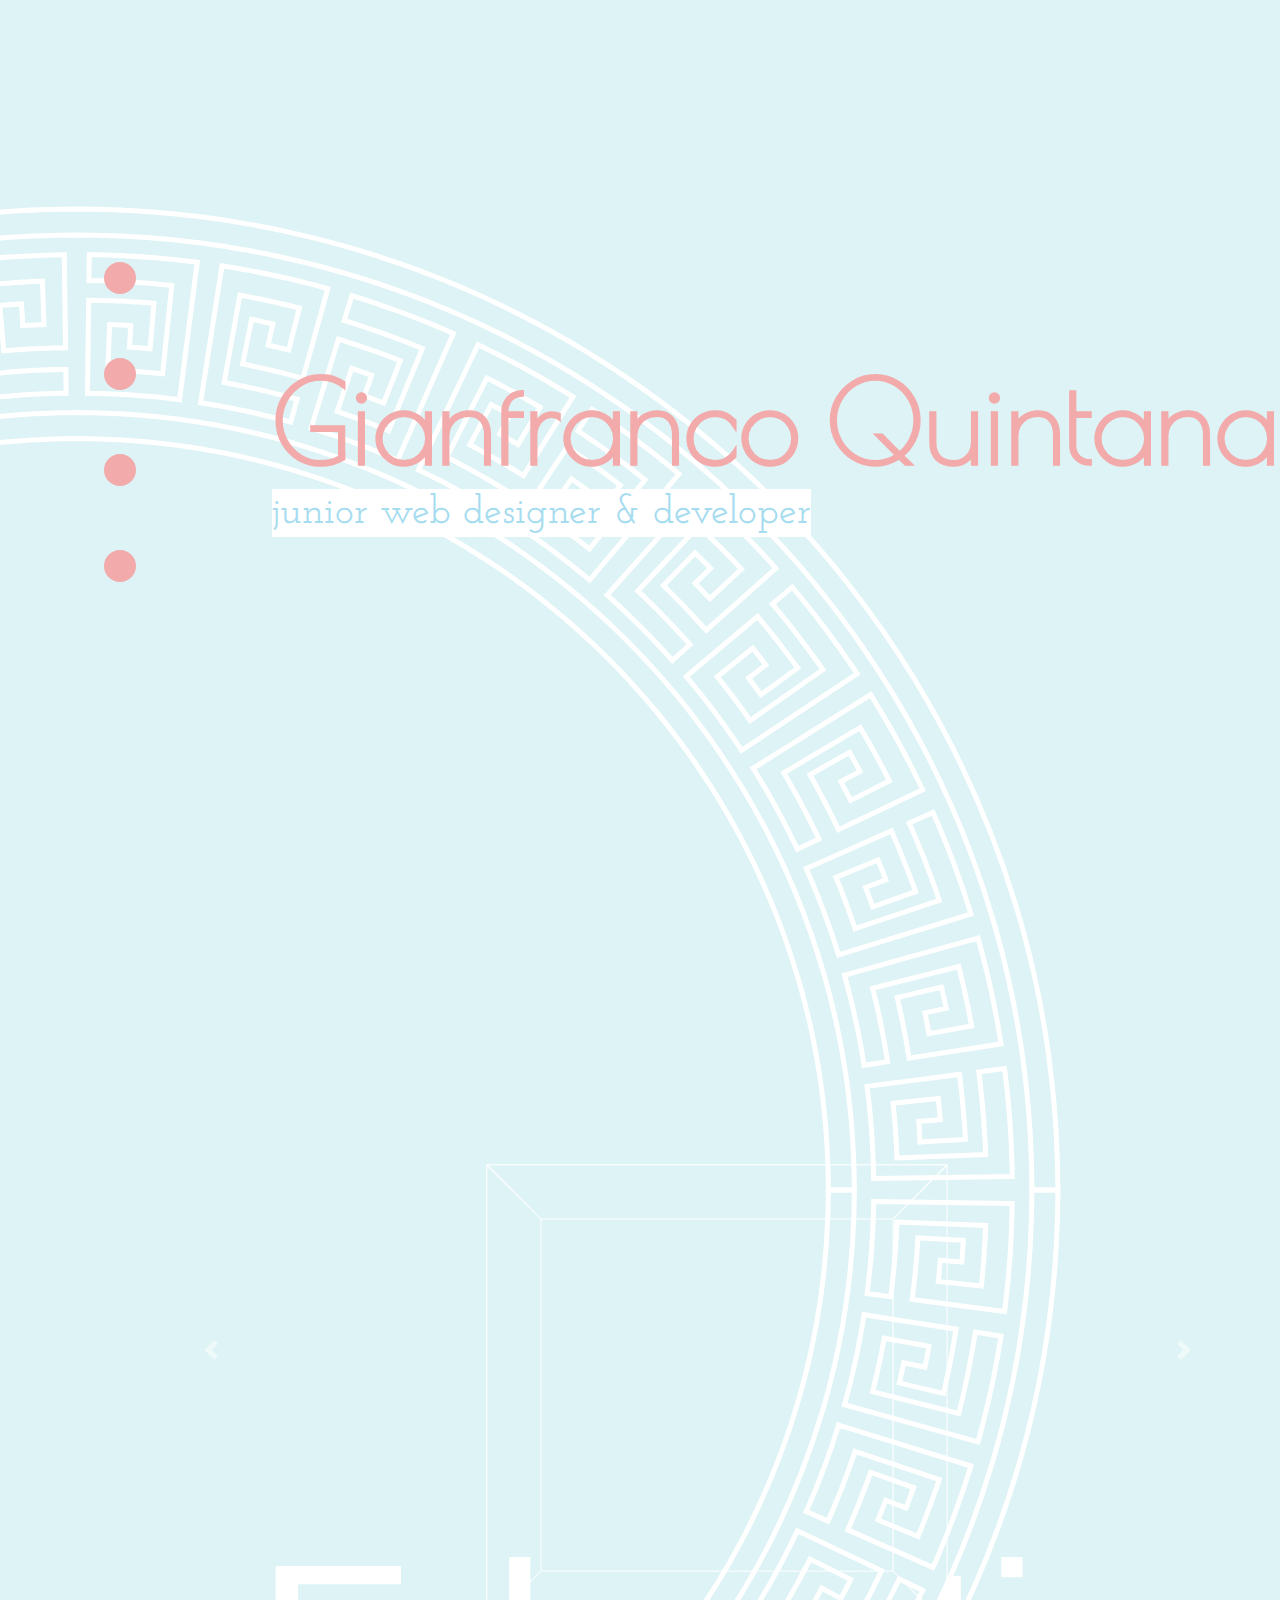
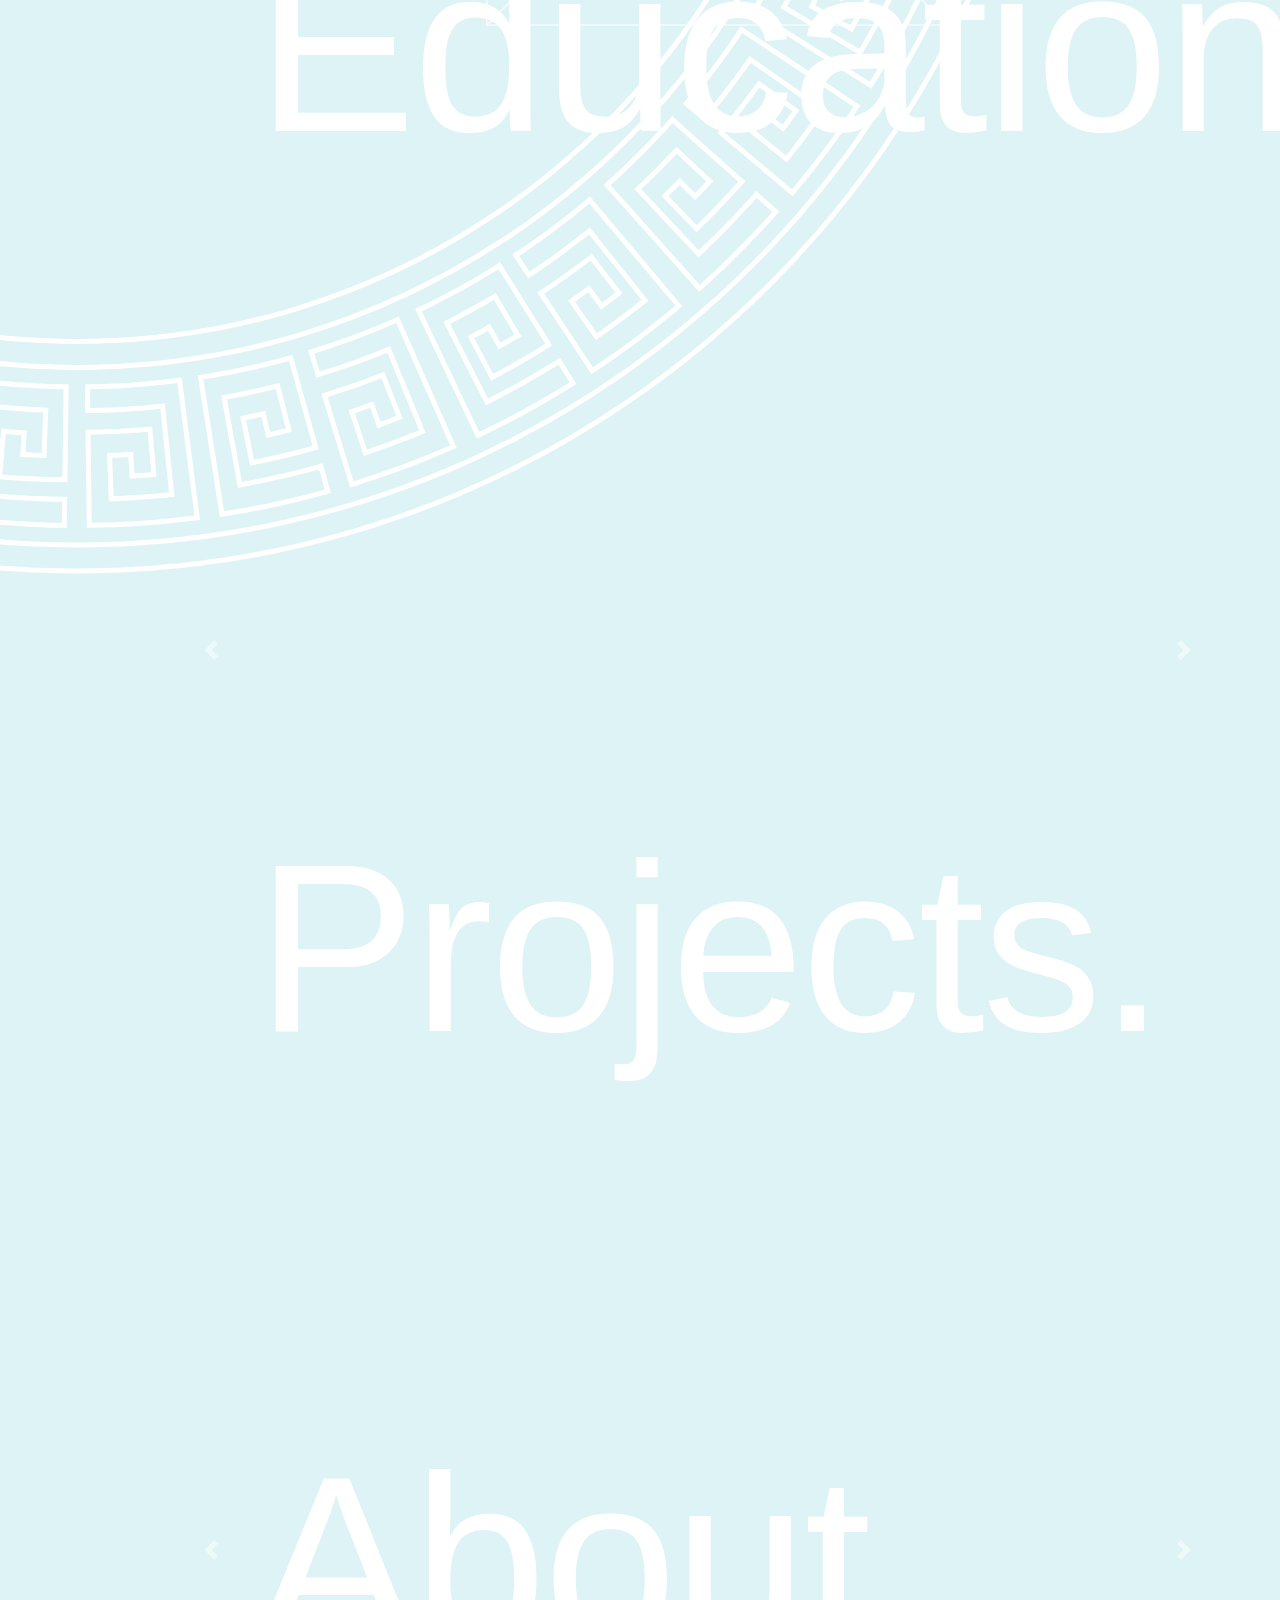
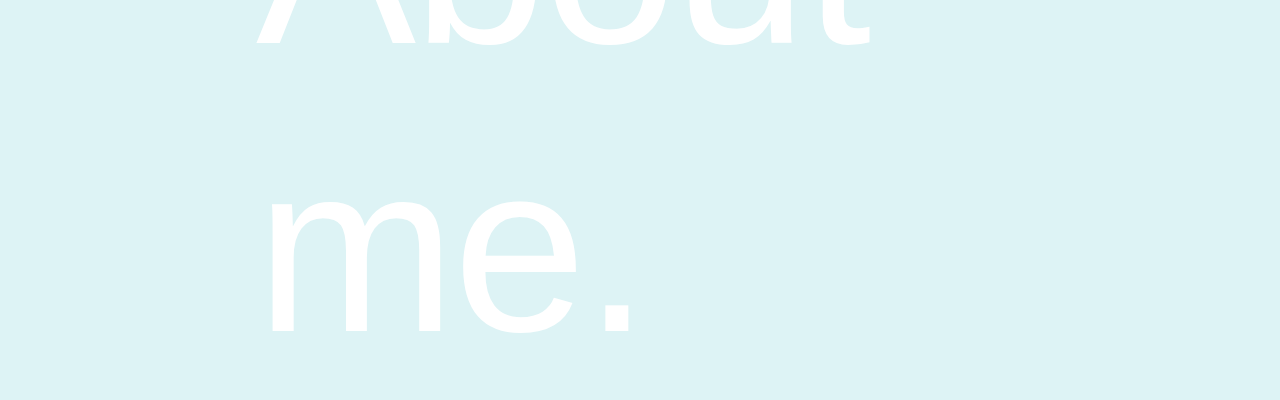
<file: index.html>
<!DOCTYPE html>
<html lang="en">

<head>
    <meta charset="UTF-8">
    <meta name="viewport" content="width=device-width, initial-scale=1, shrink-to-fit=no">
    <title>Gianfranco Quintana</title>


    <link rel="stylesheet" href="styles.css">
    <link href="https://fonts.googleapis.com/css2?family=Josefin+Slab:ital@1&family=Poiret+One&display=swap"
        rel="stylesheet">
    <link href="https://fonts.googleapis.com/css2?family=Abril+Fatface&display=swap" rel="stylesheet">
    <link rel="stylesheet" href="https://stackpath.bootstrapcdn.com/bootstrap/4.5.2/css/bootstrap.min.css"
        integrity="sha384-JcKb8q3iqJ61gNV9KGb8thSsNjpSL0n8PARn9HuZOnIxN0hoP+VmmDGMN5t9UJ0Z" crossorigin="anonymous">



</head>

<body>


    <script src="logic.js"></script>
    <link rel="stylesheet" href="https://maxcdn.bootstrapcdn.com/bootstrap/4.0.0/css/bootstrap.min.css"
        integrity="sha384-Gn5384xqQ1aoWXA+058RXPxPg6fy4IWvTNh0E263XmFcJlSAwiGgFAW/dAiS6JXm" crossorigin="anonymous">

    <script src="https://code.jquery.com/jquery-3.2.1.slim.min.js"
        integrity="sha384-KJ3o2DKtIkvYIK3UENzmM7KCkRr/rE9/Qpg6aAZGJwFDMVNA/GpGFF93hXpG5KkN"
        crossorigin="anonymous"></script>
    <script src="https://cdnjs.cloudflare.com/ajax/libs/popper.js/1.12.9/umd/popper.min.js"
        integrity="sha384-ApNbgh9B+Y1QKtv3Rn7W3mgPxhU9K/ScQsAP7hUibX39j7fakFPskvXusvfa0b4Q"
        crossorigin="anonymous"></script>
    <script src="https://maxcdn.bootstrapcdn.com/bootstrap/4.0.0/js/bootstrap.min.js"
        integrity="sha384-JZR6Spejh4U02d8jOt6vLEHfe/JQGiRRSQQxSfFWpi1MquVdAyjUar5+76PVCmYl"
        crossorigin="anonymous"></script>




    <ul id="scroll">

        <li><a class="scrollBtn" id="headerBtn" href="#header">
                <div class="btnDiv"></div>
            </a> </li>
        <li><a class="scrollBtn" id="experienceBtn" href="#experience">
                <div class="btnDiv"></div>
            </a></li>
        <li><a class="scrollBtn" id="educationBtn" href="#education">
                <div class="btnDiv"></div>
            </a></li>
        <li><a class="scrollBtn" id="contactBtn" href="#contact">
                <div class="btnDiv"></div>
            </a></li>
    </ul>


    <div id="container">


        <img id="greek"
            src="img/kisscc0-meander-ancient-greece-ornament-mosaic-greek-border-frame-large-5b757bafe98b27.8416226415344260319566.svg"
            alt="">


        <div class="section" id="header">

            <div class="carousel-container">

                <div class="title">
                    <h1 id="name">Gianfranco Quintana</h1>
                    <h4 id="subName">junior web designer & developer</h2>
                </div>

            </div>





        </div>


        <div id="experience" data-interval="0" class="carousel slide" data-ride="carousel">


            <div class="carousel-inner">
                <div class="carousel-item active cover">
                    <div class="carousel-container">

                        <h2 class="subtitle">Education.</h2>
                        <div id="wrapper">
                            <div class="box-area">
                                <div id="box-front" class="box"></div>
                                <div id="box-right" class="box"></div>
                                <div id="box-back" class="box"></div>
                                <div id="box-left" class="box"></div>
                                <div id="box-top" class="box"></div>
                                <div id="box-bottom" class="box"></div>
                            </div>
                        </div>
                    </div>
                </div>
                <div class="carousel-item">
                    <div class="carousel-container">
                    </div>
                </div>
                <div class="carousel-item">
                    <div class="carousel-container">
                    </div>
                </div>
            </div>

            <a class="carousel-control-prev" href="#experience" role="button" data-slide="prev">
                <span class="carousel-control-prev-icon" aria-hidden="true"></span>
                <span class="sr-only">Previous</span>
            </a>
            <a class="carousel-control-next" href="#experience" role="button" data-slide="next">
                <span class="carousel-control-next-icon" aria-hidden="true"></span>
                <span class="sr-only">Next</span>
            </a>
        </div>





        <div id="education" data-interval="0" class="carousel slide" data-ride="carousel">


            <div class="carousel-inner">
                <div class="carousel-item active cover">
                    <div class="carousel-container">

                        <h2 class="subtitle">Projects.</h2>
                    </div>
                </div>
                <div class="carousel-item">
                    <div class="carousel-container projects">
                        <i class="far fa-star"> </i>

                    </div>
                </div>
                <div class="carousel-item">
                    <div class="carousel-container projects">
                    </div>
                </div>
            </div>

            <a class="carousel-control-prev" href="#education" role="button" data-slide="prev">
                <span class="carousel-control-prev-icon" aria-hidden="true"></span>
                <span class="sr-only">Previous</span>
            </a>
            <a class="carousel-control-next" href="#education" role="button" data-slide="next">
                <span class="carousel-control-next-icon" aria-hidden="true"></span>
                <span class="sr-only">Next</span>
            </a>
        </div>


        <div id="contact" data-interval="0" class="carousel slide" data-ride="carousel">


            <div class="carousel-inner">
                <div class="carousel-item active">
                    <div class="carousel-container">
                        <h2 class="subtitle">About me.</h2>
                    </div>
                </div>
                <div class="carousel-item">
                    <div class="carousel-container">
                    </div>
                </div>
                <div class="carousel-item">
                    <div class="carousel-container">
                    </div>
                </div>
            </div>

            <a class="carousel-control-prev" href="#contact" role="button" data-slide="prev">
                <span class="carousel-control-prev-icon" aria-hidden="true"></span>
                <span class="sr-only">Previous</span>
            </a>
            <a class="carousel-control-next" href="#contact" role="button" data-slide="next">
                <span class="carousel-control-next-icon" aria-hidden="true"></span>
                <span class="sr-only">Next</span>
            </a>
        </div>

    </div>


</body>

</html>
</file>
<file: styles.css>
html body{
margin: 0;
background-color: #ddf3f5;
transition-duration: 2s;
overflow: hidden;
}

html{
    scroll-behavior: smooth;

}

#container{
  height: 100vh;
  }

#container > div{
position: relative;
height: 100%;
width: 100%;
}

.title{
    display: flex;
    justify-content: center;
    flex-direction: column;
    align-items: baseline;
    height: 100%;
}

/* scroll controls */

#scroll {
  position: fixed;
  left: 0;
  top: 22%;
  z-index: 3;
  }
  

#scroll > li {
list-style: none;
margin: 4rem;
}

li div{
    background-color: #f2aaaa;
    border-radius: 1rem;
    padding: 1rem;
}


li div:hover{
    transition-duration: 1s;
    transform: translateX(0.5rem);
    background-color:0;
}

li div:not(:hover){
    transition-duration: 1s;
}


/* Page Cover */


#name{
margin: 0;
font-family: 'Poiret One', 'Times New Roman';
color: #f2aaaa;
font-size: 7rem;
font-weight: bold;
}


#subName{
    font-family: 'Josefin Slab', serif;
    margin-left: 1rem;
    font-size: 2.5rem;
    margin-top: 0;
    background-color: white;
  color: #a6dcef;
}

/* font-family: 'Comfortaa', cursive;
font-family: 'Roboto Mono', monospace; */

/* font-family: 'Abril Fatface', cursive; */


/* Cube styles */

#wrapper {
    position: absolute;
    left: 45%;
    bottom: 45%;
    perspective: 1500px;
  }

  .box-area {
    position: absolute;
    transform-style: preserve-3d;
    animation-name: rotate;
    animation-duration: 30s;
    animation-timing-function: linear;
    animation-iteration-count: infinite;
  }

  @keyframes rotate {
    0% {
      transform: rotate3d(0, 0, 0, 0);
    }
    100% {
      transform: rotate3d(1, 1, 1, 500deg);
      ;
    }
  }

  .box {
    position: absolute;
    width: 400px;
    height: 400px;
    border: 0.5px solid white;
  }

  #box-front {
    transform: translateX(-200px) translateY(-200px) translateZ(200px);
  }

  #box-back {
    transform: translateX(-200px) translateY(-200px) translateZ(-200px);
  }

  #box-right {
    transform: translateY(-200px) rotateY(90deg);
  }

  #box-left {
    transform: translateY(-200px) translateX(-400px) rotateY(90deg);
  }

  #box-top {
    transform: translateX(-200px) translateY(-400px) rotateX(90deg);
  }

  #box-bottom {
    transform: translateX(-200px) rotateX(90deg);
  }

  .box-area {
    transform: rotateX(90deg) rotateY(90deg);
  }

/* background greek ornament */

#greek{
width: 160%;
position: absolute;
right: -50%;
top: -15%;
z-index: -1;
transition-duration: 1s;
}

.greek-rotate{
  transition-duration: 1s;
  -webkit-animation:spin 160s linear infinite;
  -moz-animation:spin 160s linear infinite;
  animation:spin 160s linear infinite;
  }
  @-moz-keyframes spin { 100% { -moz-transform: rotate(360deg); } }
  @-webkit-keyframes spin { 100% { -webkit-transform: rotate(360deg); } }
  @keyframes spin { 100% { -webkit-transform: rotate(360deg); transform:rotate(360deg); } 
}

.greek-moved{
transform: translateX(-40%);
    animation-duration: 1s;
    animation-timing-function: linear ;
    animation-iteration-count: infinite;
}



/* carousel */

.carousel-inner{
display: flex;
height: 100%;
}

.carousel-item{
height: 100%;
}


.carousel-control-prev{
transform: translateX(60%);
}

.carousel-container{
position: absolute;
bottom: 0;
right: 0;
height: 100%;
width: 80%;
}

.carousel-container.projects{
background-color: rgba(255, 255, 255, 0.5);
}


.subtitle{
  position: absolute; 
  bottom: 0;
  font-size: 15rem;
  color: white;
  letter-spacing: -3px;
  }
</file>
